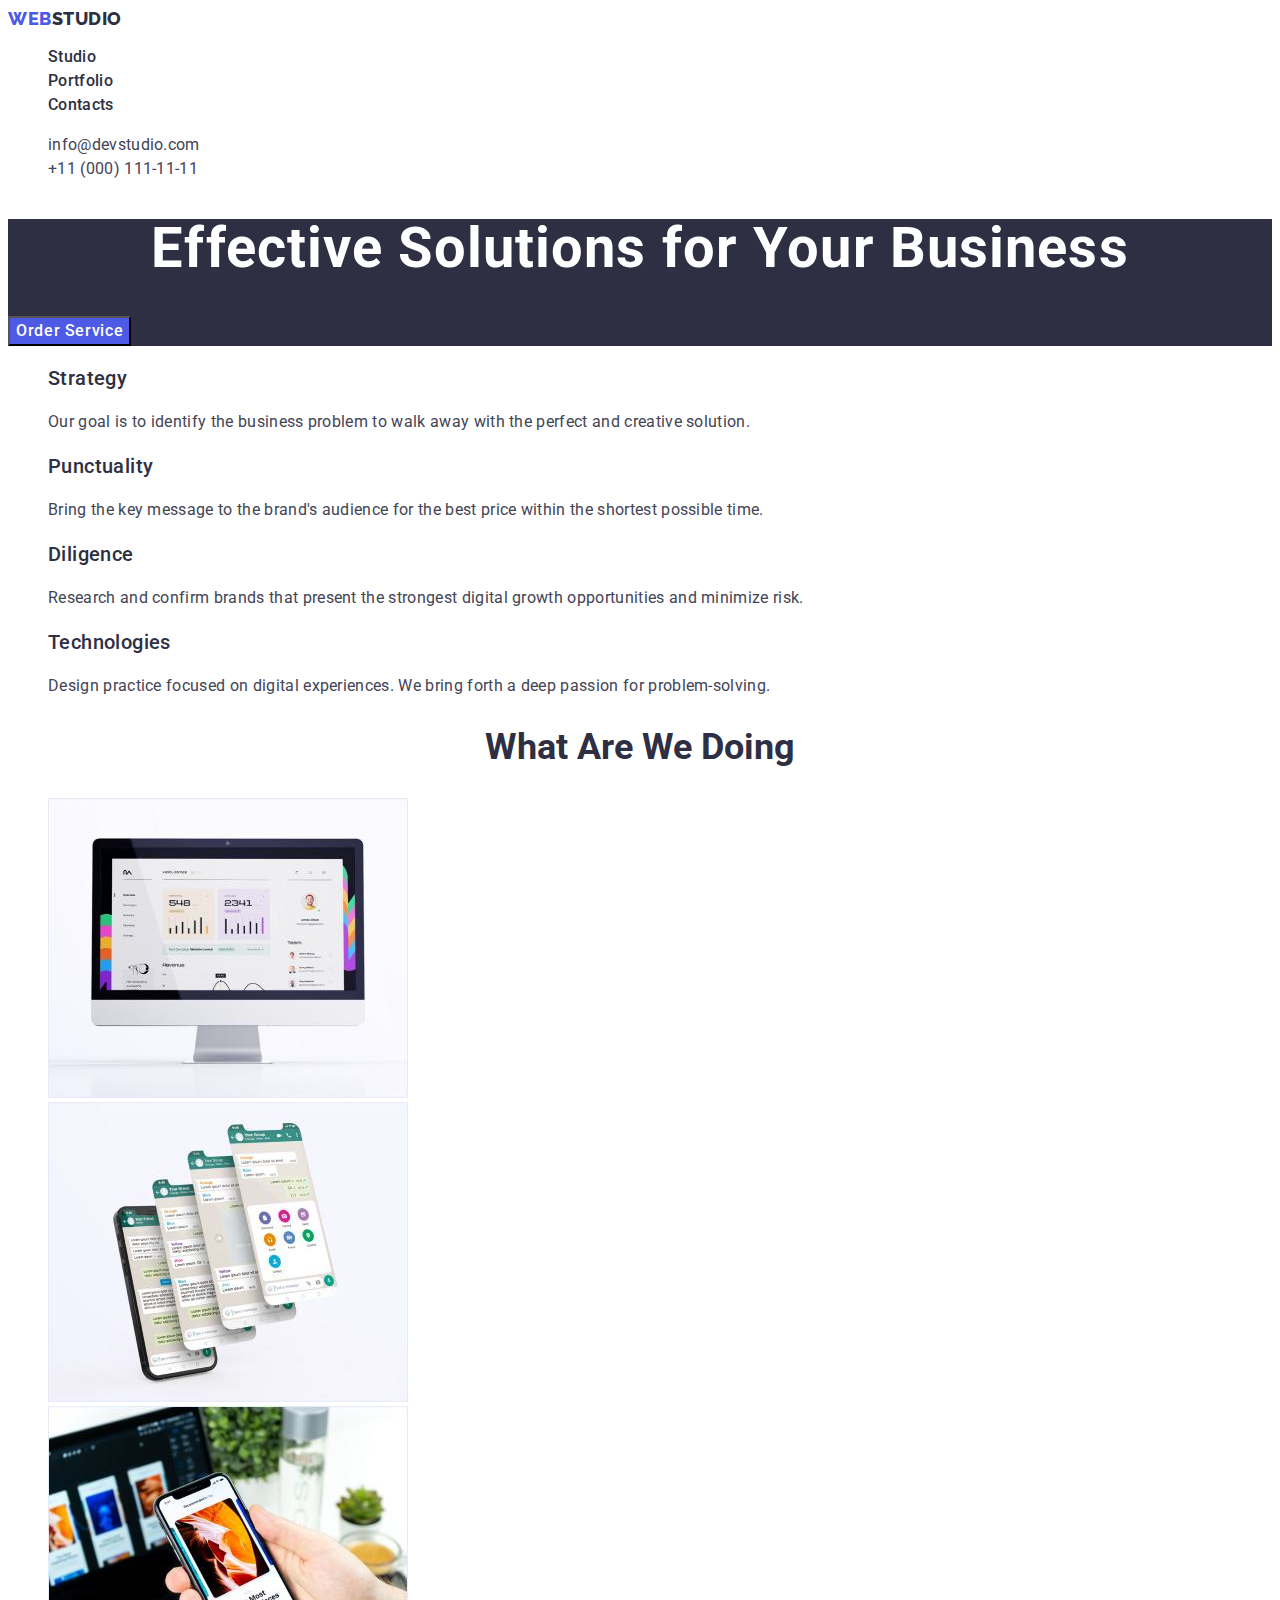
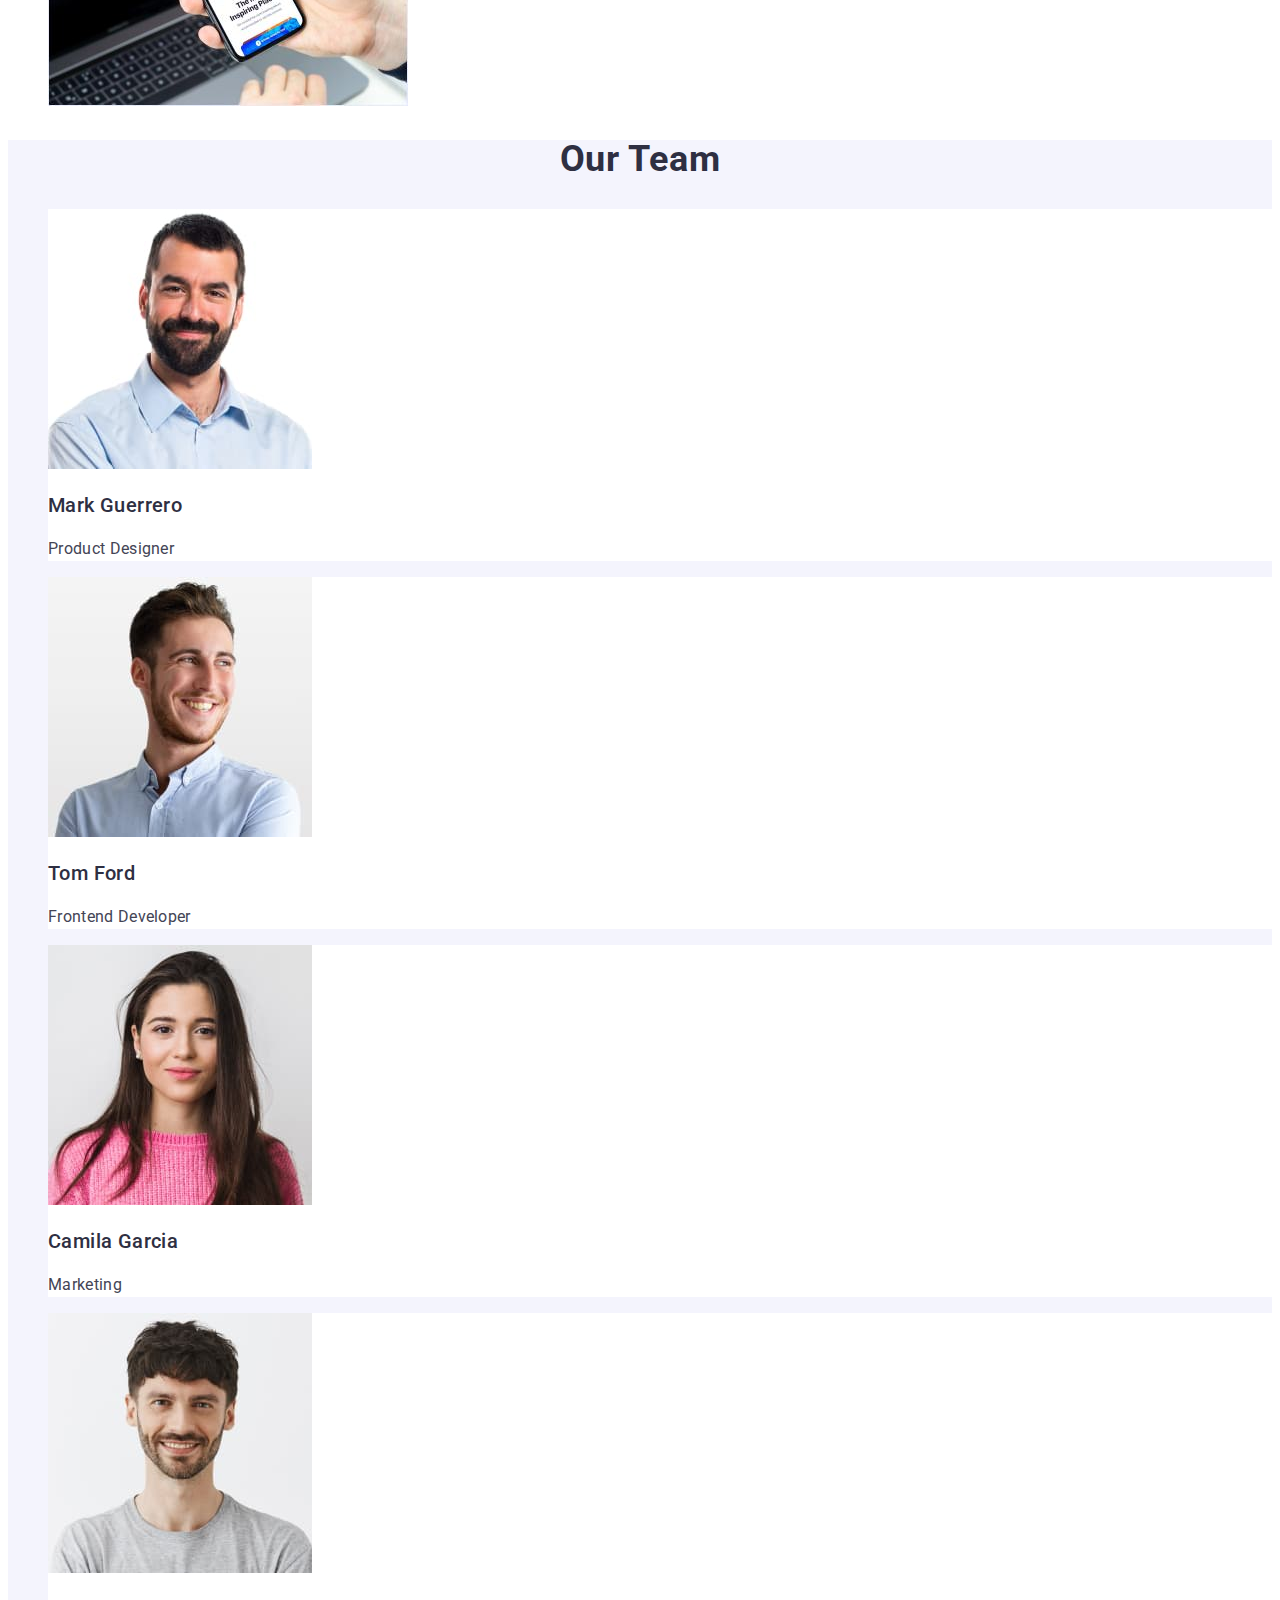
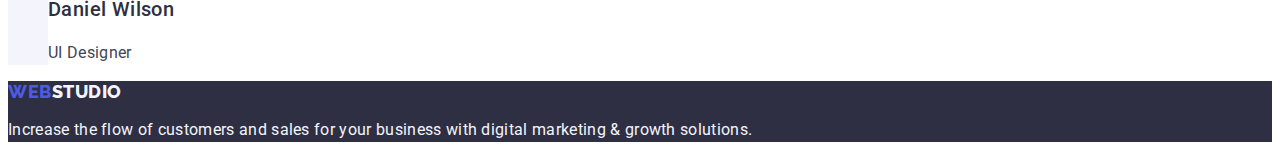
<file: index.html>
<!DOCTYPE html>
<html lang="en">
<head>
    <meta charset="UTF-8">
    <meta http-equiv="X-UA-Compatible" content="IE=edge">
    <meta name="viewport" content="width=device-width, initial-scale=1.0">
    <title>Web Studio</title>
    <link rel="preconnect" href="https://fonts.googleapis.com" />
    <link rel="preconnect" href="https://fonts.gstatic.com" crossorigin />
    <link href="https://fonts.googleapis.com/css2?family=Raleway:wght@800&family=Roboto:wght@400;500;700;900&display=swap"
      rel="stylesheet"/>
    <link rel="stylesheet" href="./css/styles.css">
</head>

<body>
    <!-- Шапка сайту -->
    <header>
        <nav class="header-nav"> 
            <a class="link logo" href="./index.html">Web<span class="second-color-logo">Studio</span></a>
            <ul class="list">
                <li><a class="contact-link link" href="./index.html">Studio</a></li>
                <li><a class="contact-link link" href="./portfolio.html">Portfolio</a></li>
                <li><a class="contact-link link" href="">Contacts</a></li>
            </ul>
        </nav>
        <address class="address-nav">
            <ul class="address-list list" id="contact">
                <li><a class="link address-link" href="mailto:info@devstudio.com">info@devstudio.com</a></li>
                <li><a class="link address-link" href="tel:+110001111111">+11 (000) 111-11-11</a></li>
            </ul>
        </address>
    </header>

    <!-- Основний контент -->
    <main>
        <!-- Hero -->
        <section class="hero-image">
            <h1 class="hero-name">Effective Solutions for Your Business</h1>
            <button class="button" type="button">Order Service</button>
        </section>

    <!-- Про нас -->
        <section>
            <h2 class="about-company-title" hidden>Прихований заголовок</h2>
            <ul class="list">
                <li>
                    <h3 class="about-company-title">Strategy</h3>
                    <p class="about-company-text">Our goal is to identify the business problem to walk away with the perfect and creative solution.</p>
                </li>
                <li>
                    <h3 class="about-company-title">Punctuality</h3>
                    <p class="about-company-text">Bring the key message to the brand's audience for the best price within the shortest possible time.</p>
                </li>
                <li>
                    <h3 class="about-company-title">Diligence</h3>
                    <p class="about-company-text">Research and confirm brands that present the strongest digital growth opportunities and minimize risk.</p>
                </li>
                <li>
                    <h3 class="about-company-title">Technologies</h3>
                    <p class="about-company-text">Design practice focused on digital experiences. We bring forth a deep passion for problem-solving.</p>
                </li>
                

            </ul>
        </section>

        <!-- Чим займаємось? -->
        <section>
            <h2 class="services">What are we doing</h2>
            <ul class="list">
                <li>
                    <img src="./images/our-work/img-1.jpg" 
                    alt="Mac monoblock" 
                    width="360" height="300">
                </li>
                <li>
                    <img src="./images/our-work/img-2.jpg" 
                    alt="Mobile version" 
                    width="360" height="300">
                </li>
                <li>
                    <img src="./images/our-work/img-3.jpg" 
                    alt="Smartfon and notebook" 
                    width="360" height="300">
                </li>
            </ul>
        </section>

        <!-- Наша команда -->
        <section class="team-container">
            <h2 class="team-title" id="contacts">Our Team</h2>
            <ul class="list">
                <li class="team-list">
                    <img src="./images/our-team/Team-Card-1.jpg" 
                    alt="Mark Guerrero.jpg" 
                    width="264" height="260">
                    <h3 class="team-name">Mark Guerrero</h3>
                    <p class="team-position">Product Designer</p>
                </li>
                <li class="team-list">
                    <img src="./images/our-team/Team-Card-2.jpg" 
                    alt="Tom Ford" 
                    width="264" height="260">
                    <h3 class="team-name">Tom Ford</h3>
                    <p class="team-position">Frontend Developer</p>
                </li>
                <li class="team-list">
                    <img src="./images/our-team/Team-Card-3.jpg" 
                    alt="Camila Garcia" 
                    width="264" height="260">
                    <h3 class="team-name">Camila Garcia</h3>
                    <p class="team-position">Marketing</p>
                </li>
                <li class="team-list">
                    <img src="./images/our-team/Team-Card-4.jpg" 
                    alt="Daniel Wilson" 
                    width="264" height="260">
                    <h3 class="team-name">Daniel Wilson</h3>
                    <p class="team-position">UI Designer</p>
                </li>
        </ul>
        </section>
    </main>
    
    <!-- Підвал сайту -->
    <footer class="footer"> 
        <a class="link logo" href="./index.html">Web<span class="second-color-logo-footer">Studio</span></a>
        <p class="footer-text">Increase the flow of customers and sales for your business with digital marketing & growth solutions.</p>
    </footer>
</body>
</html>
</file>
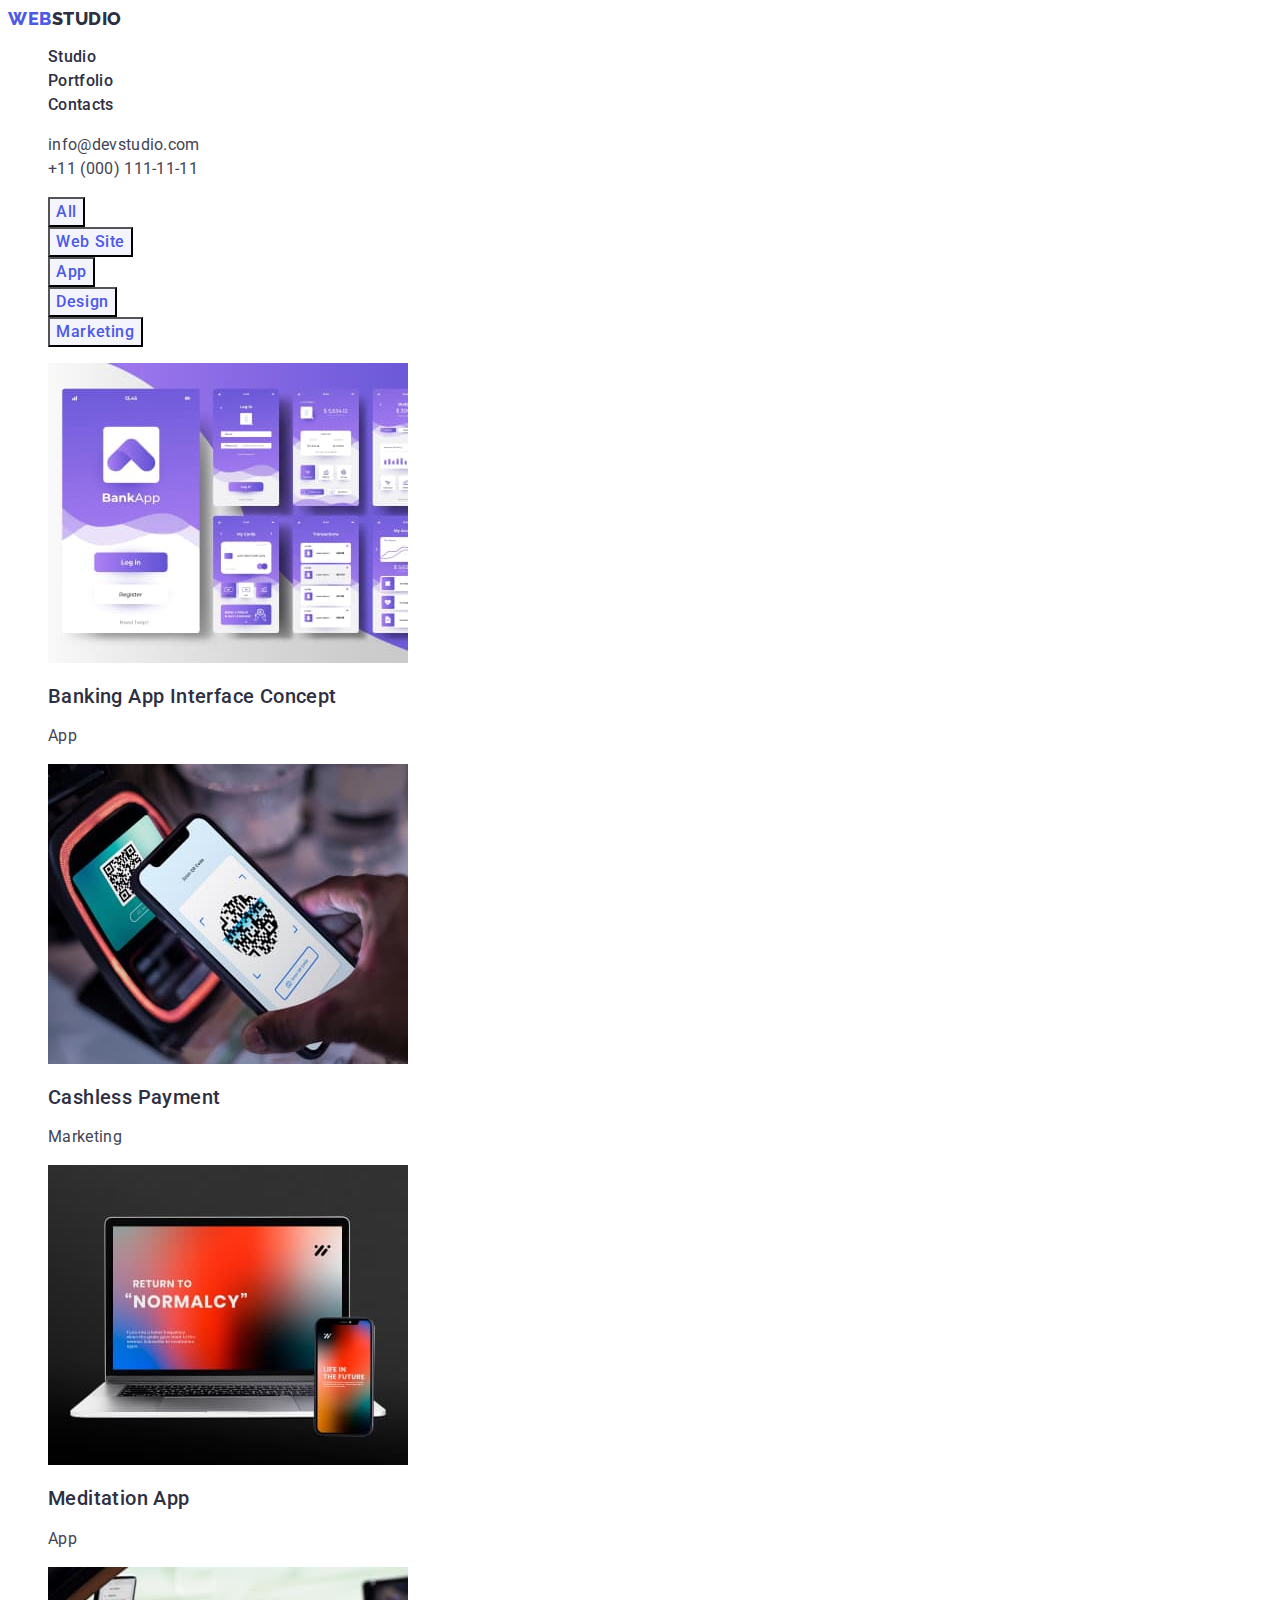
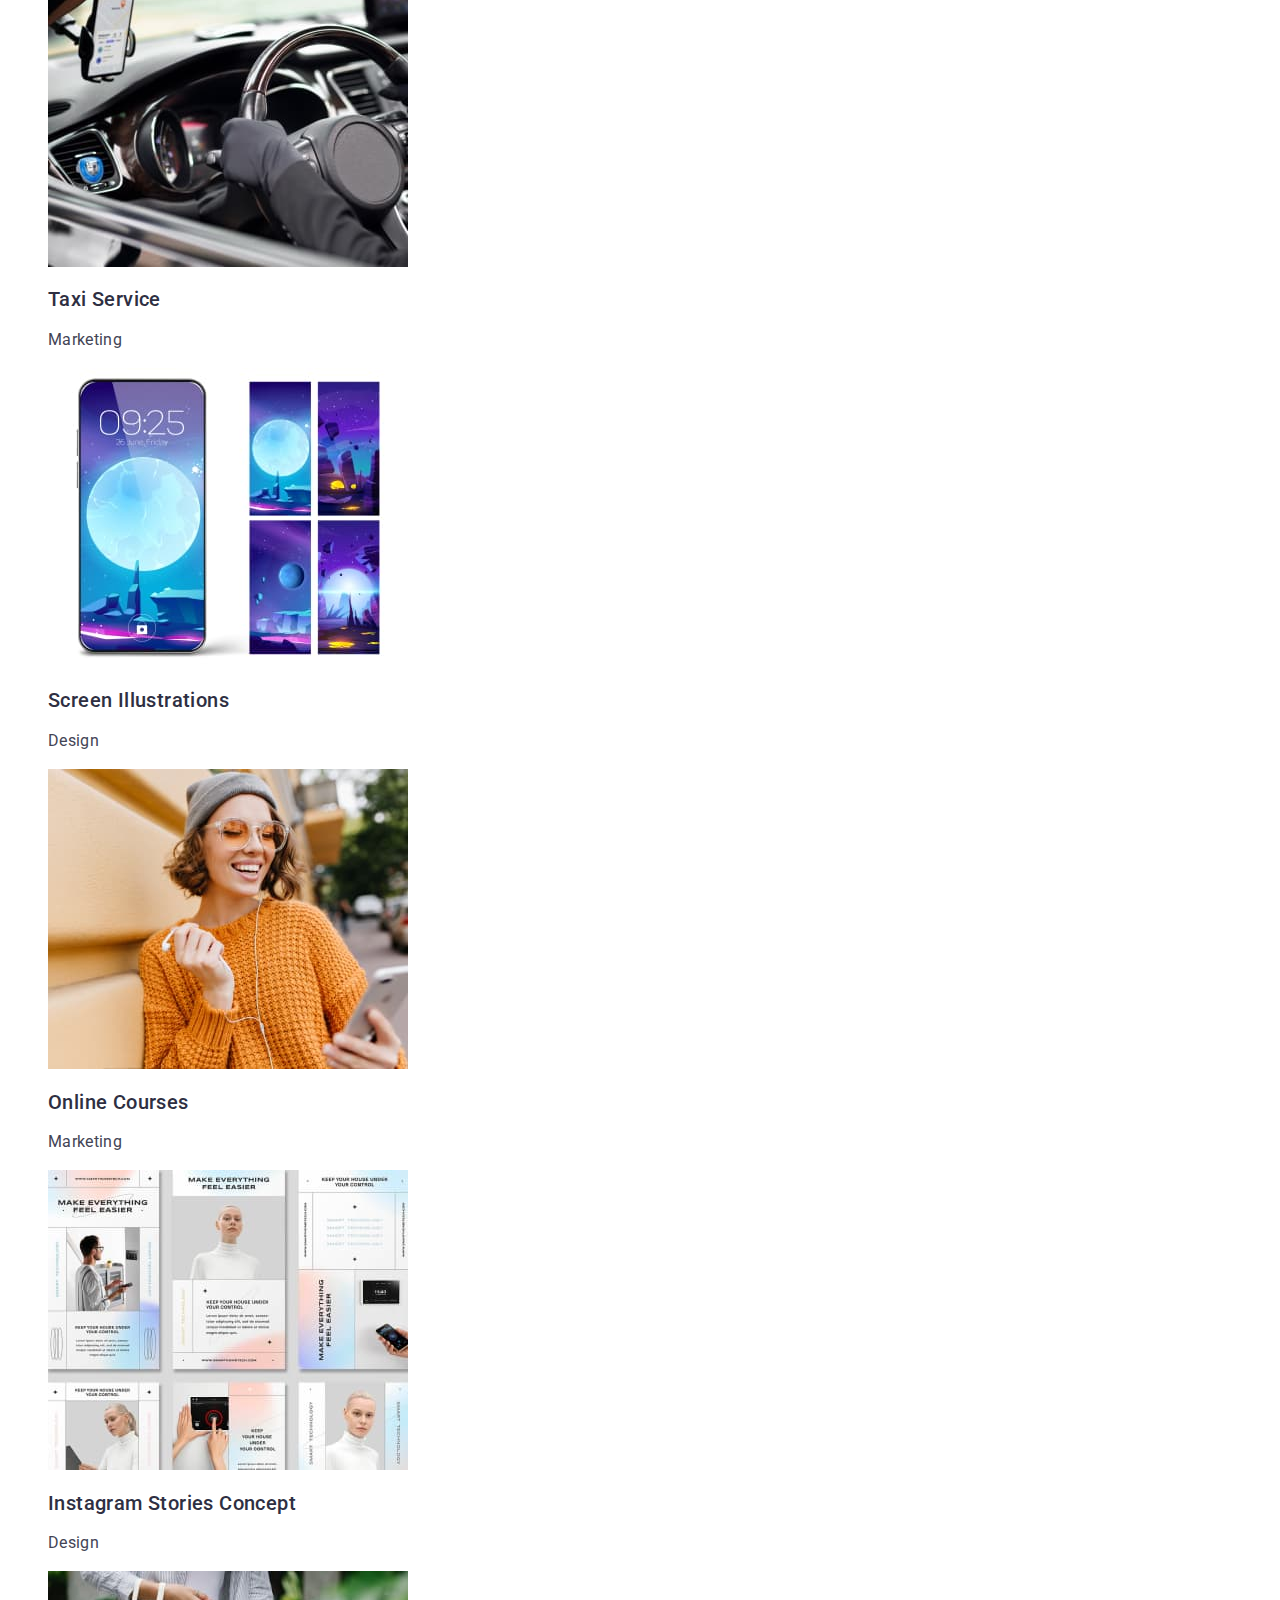
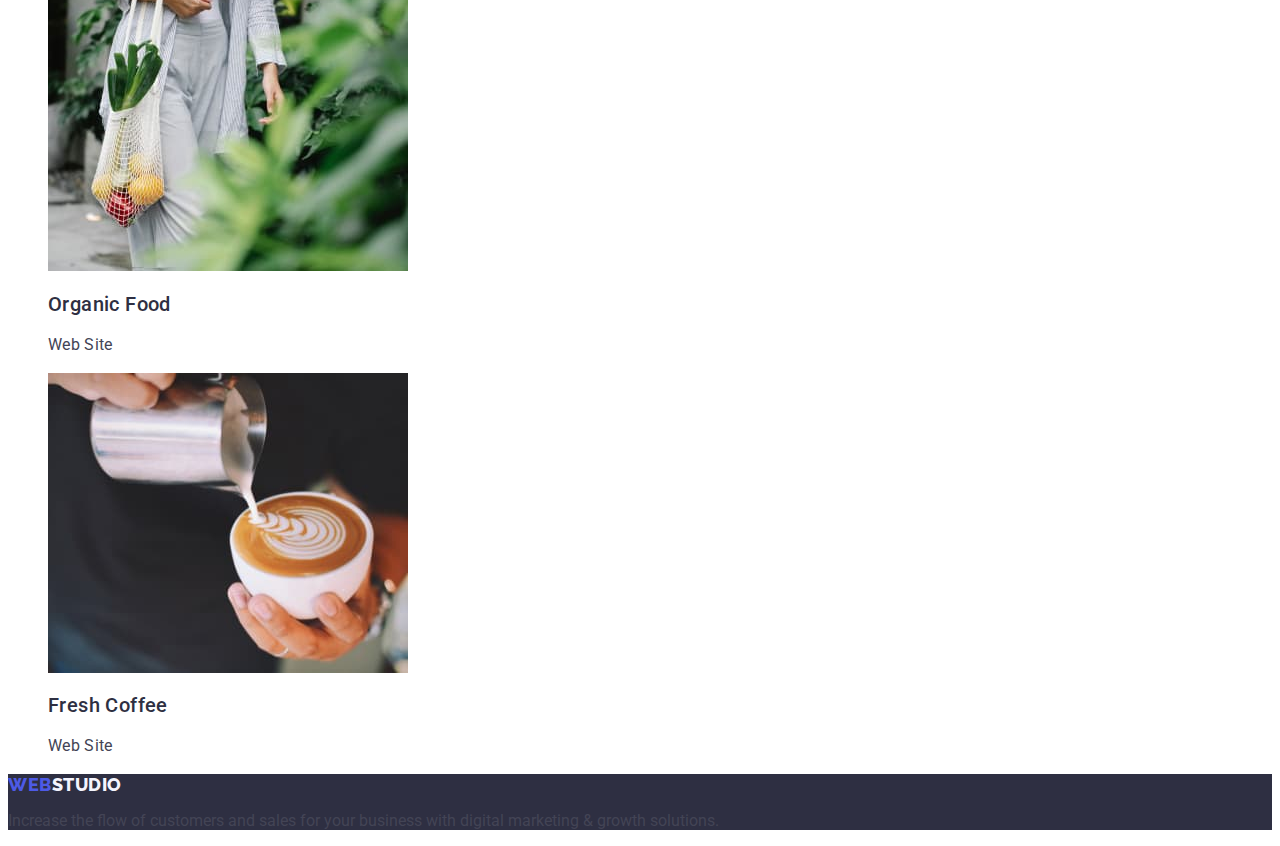
<file: portfolio.html>
<!DOCTYPE html>
<html lang="en">
  <head>
    <meta charset="UTF-8" />
    <meta http-equiv="X-UA-Compatible" content="IE=edge" />
    <meta name="viewport" content="width=device-width, initial-scale=1.0" />
    <title>Portfolio</title>
    <link rel="preconnect" href="https://fonts.googleapis.com" />
    <link rel="preconnect" href="https://fonts.gstatic.com" crossorigin />
    <link
      href="https://fonts.googleapis.com/css2?family=Raleway:wght@800&family=Roboto:wght@400;500;700;900&display=swap"
      rel="stylesheet"
    />
    <link rel="stylesheet" href="./css/styles.css" />
  </head>


  <body>
<!-- Шапка сайту -->
<header>
    <nav class="header-nav"> 
        <a class="link logo" href="./index.html">Web<span class="second-color-logo">Studio</span></a>
        <ul class="list">
            <li><a class="contact-link link" href="./index.html">Studio</a></li>
            <li><a class="contact-link link" href="./portfolio.html">Portfolio</a></li>
            <li><a class="contact-link link" href="">Contacts</a></li>
        </ul>
    </nav>
    <address class="address-nav">
      <ul class="address-list list" id="contact">
          <li><a class="link address-link" href="mailto:info@devstudio.com">info@devstudio.com</a></li>
          <li><a class="link address-link" href="tel:+110001111111">+11 (000) 111-11-11</a></li>
      </ul>
  </address>
</header>


    <!-- Основний контент -->
    <main>
      <section class="portfolio-section">
        <h1 class="menu-title" hidden>Приклади</h1>
        <ul class="list">
          <li>
            <button class="portfolio-btn link" type="button">All</button>
          </li>
          <li>
            <button class="portfolio-btn link" type="button">Web Site</button>
          </li>
          <li>
            <button class="portfolio-btn link" type="button">App</button>
          </li>
          <li>
            <button class="portfolio-btn link" type="button">Design</button>
          </li>
          <li>
            <button class="portfolio-btn link" type="button">Marketing</button>
          </li>
        </ul>


         <!-- Cards -->
        <ul class="list">

          <li><a class="link" href="">
            <img src="./images/Portfolio-cards/Banking-App-Interface-Concept.jpg"
              alt="Концепції банківських веб-додатків" width="360" height="300"/>
            <h2 class="portfolio-list-title">Banking App Interface Concept</h2>
            <p class="description">App</p></a>
          </li>

          <li><a class="link" href="">
            <img src="./images/Portfolio-cards/Cashless-Payment.jpg" alt="Оплата-через-веб-додаток" width="360" height="300"/>
            <h2 class="portfolio-list-title">Cashless Payment</h2>
            <p class="description">Marketing</p></a>
          </li>

          <li><a class="link" href="">
            <img src="./images/Portfolio-cards/Meditation-App.jpg" alt="Додаток у двох версіях" width="360" height="300"/>
            <h2 class="portfolio-list-title">Meditation App</h2>
            <p class="description">App</p></a>
          </li>

          <li><a class="link" href="">
            <img src="./images/Portfolio-cards/Taxi-Service.jpg" alt="Керування авто" width="360" height="300"/>
            <h2 class="portfolio-list-title">Taxi Service</h2>
            <p class="description">Marketing</p></a>
          </li>

          <li><a class="link" href="">
            <img src="./images/Portfolio-cards/Screen-Illustrations.jpg" alt="Картинки екрану" width="360" height="300"/>
            <h2 class="portfolio-list-title">Screen Illustrations</h2>
            <p class="description">Design</p></a>
          </li>

          <li><a class="link" href="">
            <img src="./images/Portfolio-cards/Online-Courses.jpg" alt="Дівчина в оранжевому" width="360" height="300"/>
            <h2 class="portfolio-list-title">Online Courses</h2>
            <p class="description">Marketing</p></a>
          </li>

          <li><a class="link" href="">
            <img src="./images/Portfolio-cards/Instagram-Stories-Concept.jpg" alt="Сторіз в Інсті" width="360" height="300"/>
            <h2 class="portfolio-list-title">Instagram Stories Concept</h2>
            <p class="description">Design</p></a>
          </li>

          <li><a class="link" href="">
            <img src="./images/Portfolio-cards/Organic-Food.jpg" alt="Органічна їжа" width="360" height="300"/>
            <h2 class="portfolio-list-title">Organic Food</h2>
            <p class="description">Web Site</p></a>
          </li>

          <li><a class="link" href="">
            <img src="./images/Portfolio-cards/Fresh-Cofee.jpg" alt="Кава з вершками" width="360" height="300"/>
            <h2 class="portfolio-list-title">Fresh Coffee</h2>
            <p class="description">Web Site</p></a>
          </li>

        </ul>
      </section>
    </main>

    
    <!-- Підвал -->
    <footer class="footer"> 
      <a class="link logo" href="./index.html">Web<span class="second-color-logo-footer">Studio</span></a>
      <p>Increase the flow of customers and sales for your business with digital marketing & growth solutions.</p>
  </footer>
</body>
</html>
</file>
<file: css/styles.css>
:root {
    --background-color: #FFFFFF;
    --background-second-color: #2e2f42;
    --active-link-color: #4D5AE5;
    --active-button-colore: #404BBF;
    --primary-font: "Roboto", sans-serif;
    --text-color:#434455 ;
    --text-color-second: #2e2f42;
    --logo-color: #4D5AE5; 
    --button-collor: #F4F4FD;
    --border-line-color:#E7E9FC;
}


body {
    font-family: var(--primary-font);
    color: var(--text-color);
    background-color: var(--background-color) 
    }
.link {
    text-decoration: none;
}
.list {
    list-style: none;
}

button {
    font-family: inherit;
    cursor: pointer;
}


/*----------Логотип*/
.logo {
    font-family: "Raleway", sans-serif;
    font-size: 18px;
    font-weight: 800;
    line-height: 1.17;
    letter-spacing: 0.03em;
    text-align: left;
    text-transform: uppercase;
    color: var(--logo-color);
}
.second-color-logo {
    color: #2E2F42;
}

/*-----------Секція навігації по сайту*/
.contact-link {
    color: var(--text-color-second);
    font-size: 16px;
    font-weight: 500;
    line-height: 1.5;
    letter-spacing: 0.02em;
    text-align: left;
}
.contact-link:hover, .contact-link:active, .contact-link:focus {
    color: #404bbf;

}

/*------------Адреса*/
.address-nav {
font-style: normal;
}
.address-link, .about-company-text {
    font-size: 16px;
    line-height: 1.5;
    letter-spacing: 0.02em;
    text-align: left;
    color: #434455}

.address-link:hover, .address-link:active, .address-link:focus {
        color: #404bbf;
}


/*-----------Кнопки меню*/

.hero-image {
    background-color: var(--background-second-color);
}

.hero-name {
    font-size: 56px;
    line-height: 1.07;
    text-align: center;
    letter-spacing: 0.02em;
    color: #ffffff;
}
.button {
    font-family: "Roboto", sans-serif;
    font-size: 16px;
    font-weight: 500;
    line-height: 1.5;
    letter-spacing: 0.04em;
    text-align: center;
    background-color: #4D5AE5;
    color: #ffffff;
    cursor: pointer;
}
.button:hover, .button:active, .button:focus {
    background-color: #404BBF;
}


/*----------Про компанію*/
.about-company-title { 
    font-size: 20px;
    font-weight: 500;
    line-height: 1.2;
    letter-spacing: 0.02em;
    text-align: left;
    color:var(--text-color-second);

}

.about-company-text {
    font-size: 16px;
    font-weight: 400;
    line-height: 1.5;
    letter-spacing: 0.02em;
    text-align: left;
    color: var(--text-color);
        
}

/*----------Чим ми зайняті*/
.services {
    font-size: 36px;
    font-weight: 700;
    line-height: 1.11;
    letter-spacing: 0.02em
    text-align:center;
    text-transform: capitalize;
    color: var(--text-color-second);
    text-align: center
}

/*Team seaction*/
.team-container {
    background: #F4F4FD;
}

.team-title {
    font-size: 36px;
    font-weight: 700;
    line-height: 1.11;
    letter-spacing: 0.02em;
    text-align: center;
    text-transform: capitalize;
    color: var(--text-color-second);
}

.team-list {
    background: #FFFFFF;
}

.team-name {
    font-size: 20px;
    font-weight: 500;
    line-height: 1.2;
    letter-spacing: 0.02em;
    text-align:left;
    color: var(--text-color-second);
}

.team-position {
    font-size: 16px;
    font-weight: 400;
    line-height: 1.5;
    letter-spacing: 0.02em;
    text-align: left;
    color: var(--text-color);
}




/*-----------Підвал сайту*/

.footer {
    background: #2E2F42;

}

.second-color-logo-footer {
    color: #F4F4FD;
}

.footer-text {
    font-family: Roboto;
    font-size: 16px;
    font-weight: 400;
    line-height: 1.5;
    letter-spacing: 0.02em;
    text-align: left;
    color: #F4F4FD;
}



                 /*------ПОРТФОЛІО*/
/*-------Кнопки меню */

.portfolio-section

.portfolio-btn {
        font-family: "Roboto", sans-serif;
        font-size: 16px;
        font-weight: 500;
        line-height: 1.5;
        letter-spacing: 0.04em;
        text-align: center;
        color: var(--active-link-color);
        background-color: var(--button-collor);
        cursor: pointer;
}

.portfolio-btn:hover, .portfolio-btn:active, .portfolio-btn:focus {
    background-color:#404BBF ;
    color: #FFFFFF;
}


/*---------Вміст сторінки ПОРТФОЛІО*/

.portfolio-list-title {
    font-size: 20px;
    font-weight: 500;
    line-height: 1.2;
    letter-spacing: 0.02em;
    text-align: left;
    color: var(--text-color-second);
}

.description {
    font-size: 16px;
    font-weight: 400;
    line-height: 1.5;
    letter-spacing: 0.02em;
    text-align: left;
    color: var(--text-color);
}
</file>
